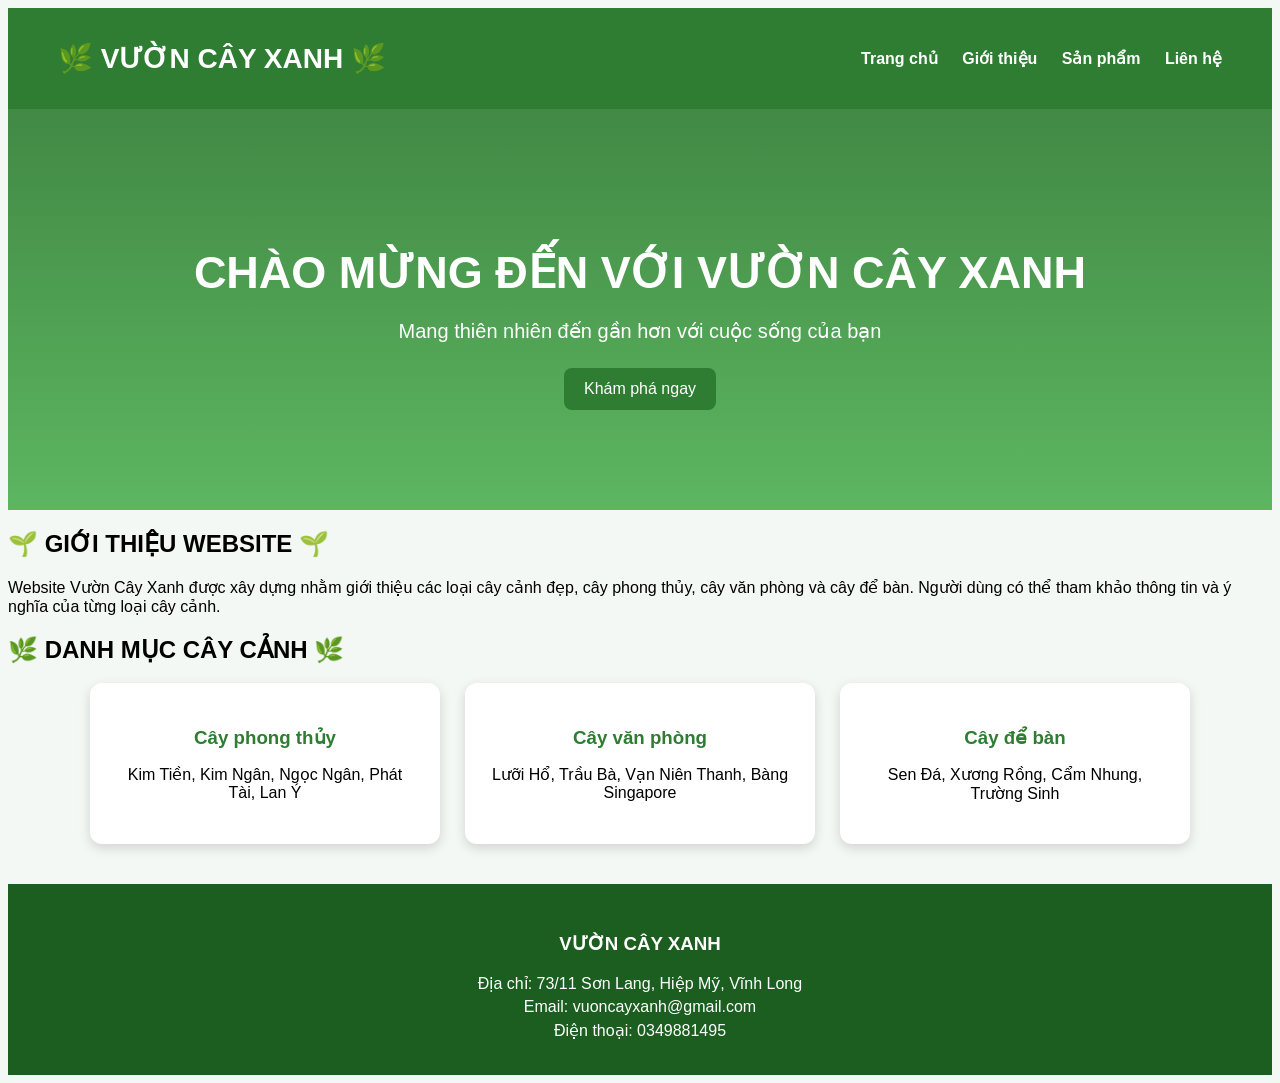
<file: index.html>
<!DOCTYPE html>
<html lang="vi">
<head>
    <meta charset="UTF-8">
    <meta name="viewport" content="width=device-width, initial-scale=1.0">
    <title>Website Giới Thiệu Cây Cảnh</title>
    <link rel="stylesheet" href="css/style.css">
</head>
<body>

<header>
    <h1>🌿 VƯỜN CÂY XANH 🌿</h1>

    <nav>
        <a href="index.html">Trang chủ</a>
        <a href="html/gioi-thieu.html">Giới thiệu</a>
        <a href="html/san-pham.html">Sản phẩm</a>
        <a href="html/lien-he.html">Liên hệ</a>
    </nav>
</header>

<section class="banner">

    <h2>CHÀO MỪNG ĐẾN VỚI VƯỜN CÂY XANH</h2>

    <p>
        Mang thiên nhiên đến gần hơn với cuộc sống của bạn
    </p>

    <a href="html/san-pham.html" class="nut-xem">
        Khám phá ngay
    </a>

</section>

<section class="container">

    <h2 class="title">🌱 GIỚI THIỆU WEBSITE 🌱</h2>

    <p class="gioi-thieu">
        Website Vườn Cây Xanh được xây dựng nhằm giới thiệu
        các loại cây cảnh đẹp, cây phong thủy, cây văn phòng
        và cây để bàn. Người dùng có thể tham khảo thông tin
        và ý nghĩa của từng loại cây cảnh.
    </p>

</section>

<section class="container">

    <h2 class="title">🌿 DANH MỤC CÂY CẢNH 🌿</h2>

    <div class="danh-muc">

        <div class="muc">
            <h3> Cây phong thủy</h3>
            <p>Kim Tiền, Kim Ngân, Ngọc Ngân, Phát Tài, Lan Ý</p>
        </div>

        <div class="muc">
            <h3> Cây văn phòng</h3>
            <p>Lưỡi Hổ, Trầu Bà, Vạn Niên Thanh, Bàng Singapore</p>
        </div>

        <div class="muc">
            <h3> Cây để bàn</h3>
            <p>Sen Đá, Xương Rồng, Cẩm Nhung, Trường Sinh</p>
        </div>

    </div>

</section>

<footer>

    <h3>VƯỜN CÂY XANH</h3>

    <p>Địa chỉ: 73/11 Sơn Lang, Hiệp Mỹ, Vĩnh Long</p>

    <p>Email: vuoncayxanh@gmail.com</p>

    <p>Điện thoại: 0349881495 </p>

</footer>

</body>
</html>
</file>
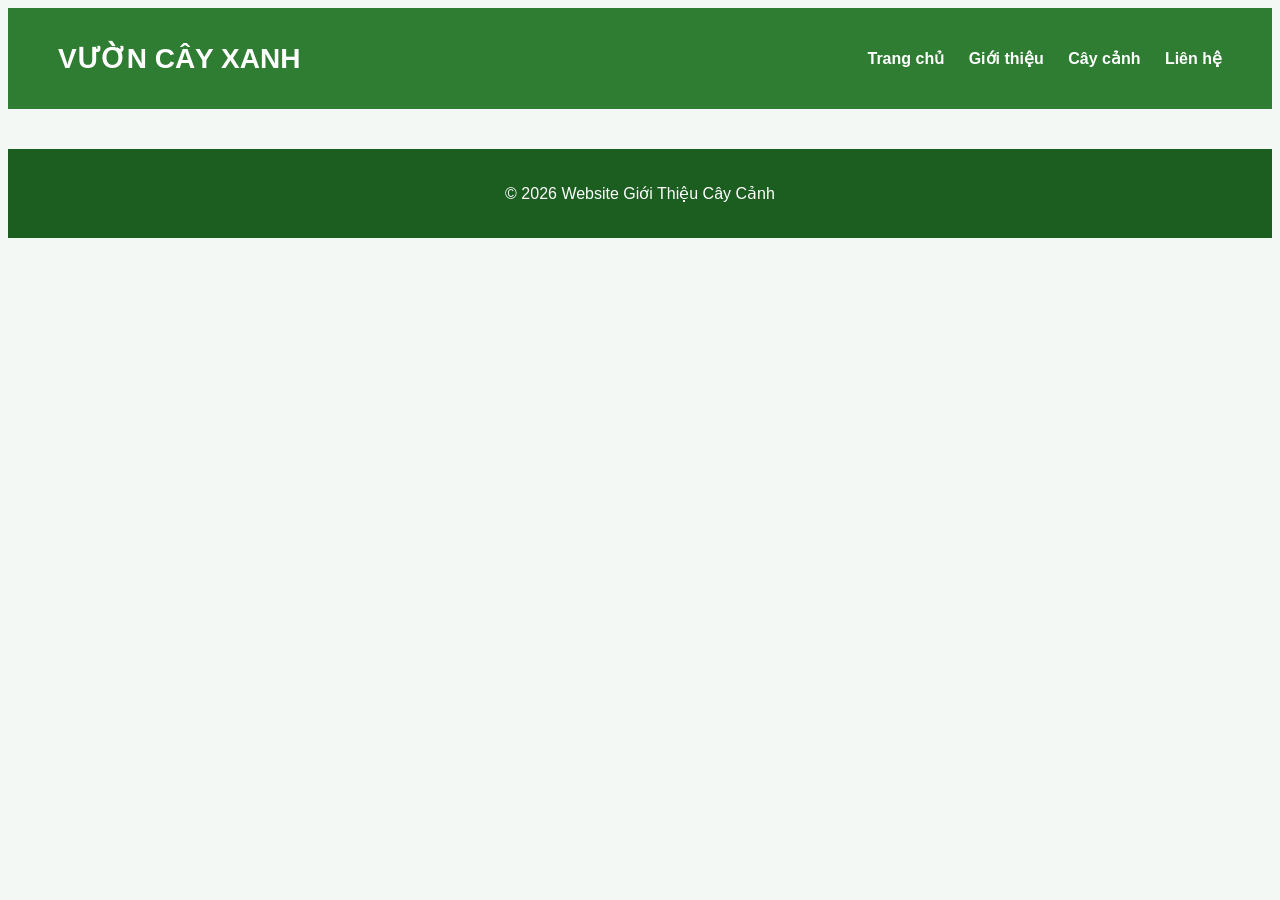
<file: html/chi-tiet.html>
<!DOCTYPE html>
<html lang="vi">
<head>
    <meta charset="UTF-8">
    <meta name="viewport" content="width=device-width, initial-scale=1.0">
    <title>Chi tiết cây cảnh</title>
    <link rel="stylesheet" href="../css/style.css">
</head>
<body>

<header>
    <h1>VƯỜN CÂY XANH</h1>

    <nav>
        <a href="../index.html">Trang chủ</a>
        <a href="gioi-thieu.html">Giới thiệu</a>
        <a href="san-pham.html">Cây cảnh</a>
        <a href="lien-he.html">Liên hệ</a>
    </nav>
</header>

<section class="container">

    <div id="chi-tiet" class="detail"></div>

</section>

<footer>
    <p>© 2026 Website Giới Thiệu Cây Cảnh</p>
</footer>

<script src="../js/script.js"></script>

<script>

const thamSo = new URLSearchParams(window.location.search);

const ma = thamSo.get("id");

const cay = sanPham[ma];

const chiTiet = document.getElementById("chi-tiet");

if(cay){

    chiTiet.innerHTML = `
        <img src="${cay.hinh}">

        <h2>${cay.ten}</h2>

        <h3>${cay.gia}</h3>

        <p>${cay.moTa}</p>
    `;
}

</script>

</body>
</html>
</file>
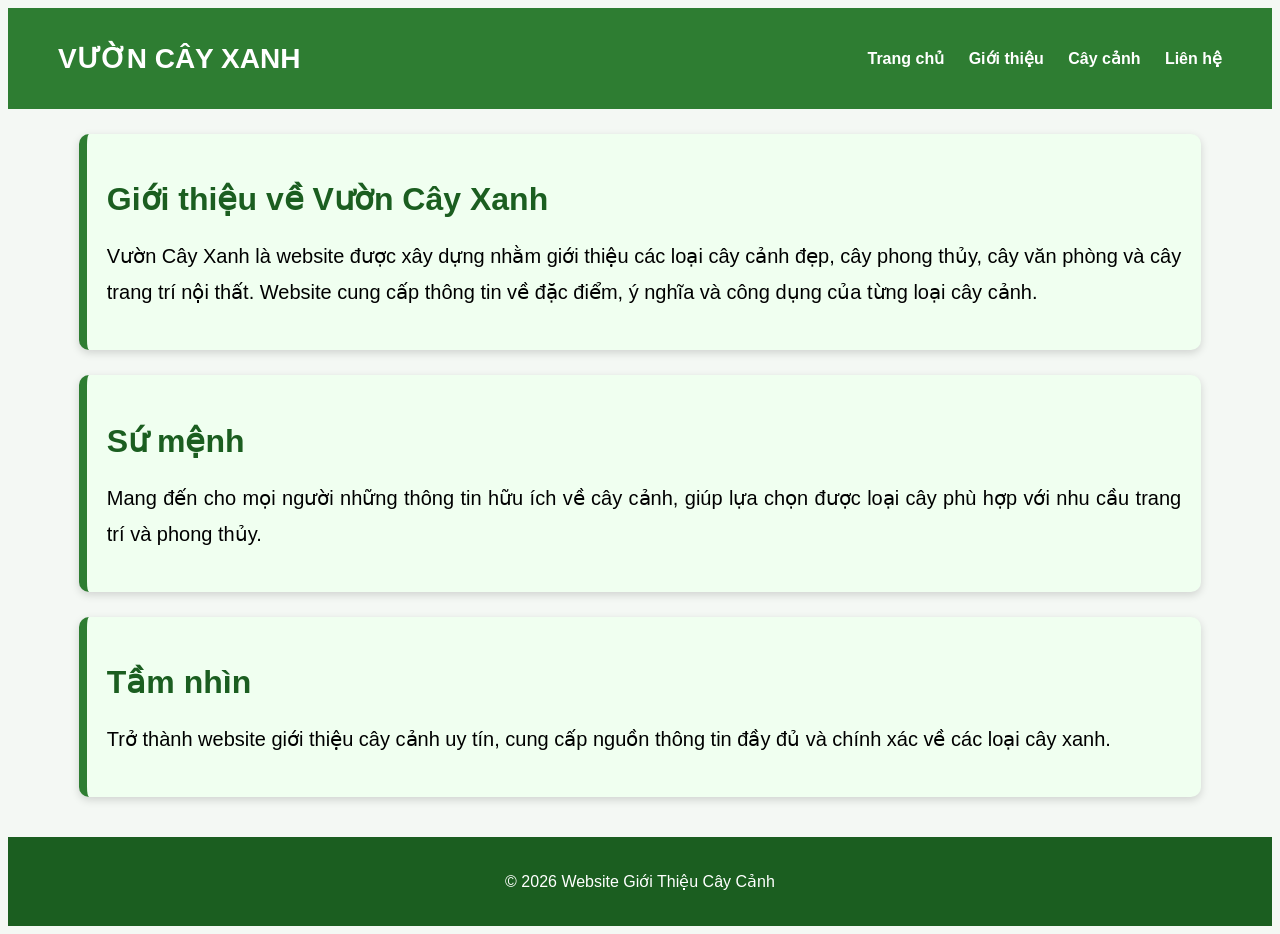
<file: html/gioi-thieu.html>
<!DOCTYPE html>
<html lang="vi">
<head>
    <meta charset="UTF-8">
    <meta name="viewport" content="width=device-width, initial-scale=1.0">
    <title>Giới thiệu</title>
    <link rel="stylesheet" href="../css/style.css">
</head>
<body>

<header>
    <h1>VƯỜN CÂY XANH</h1>

    <nav>
        <a href="../index.html">Trang chủ</a>
        <a href="gioi-thieu.html">Giới thiệu</a>
        <a href="san-pham.html">Cây cảnh</a>
        <a href="lien-he.html">Liên hệ</a>
    </nav>
</header>

<section class="container">

    <div class="khung-gioi-thieu">
    <h2>Giới thiệu về Vườn Cây Xanh</h2>
    <p>
        Vườn Cây Xanh là website được xây dựng nhằm giới thiệu các loại cây cảnh đẹp,
        cây phong thủy, cây văn phòng và cây trang trí nội thất.
        Website cung cấp thông tin về đặc điểm, ý nghĩa và công dụng của từng loại cây cảnh.
    </p>
</div>

<div class="khung-gioi-thieu">
    <h2>Sứ mệnh</h2>
    <p>
        Mang đến cho mọi người những thông tin hữu ích về cây cảnh,
        giúp lựa chọn được loại cây phù hợp với nhu cầu trang trí và phong thủy.
    </p>
</div>

<div class="khung-gioi-thieu">
    <h2>Tầm nhìn</h2>
    <p>
        Trở thành website giới thiệu cây cảnh uy tín,
        cung cấp nguồn thông tin đầy đủ và chính xác về các loại cây xanh.
    </p>
</div>
</section>

<footer>
    <p>© 2026 Website Giới Thiệu Cây Cảnh</p>
</footer>

</body>
</html>
</file>
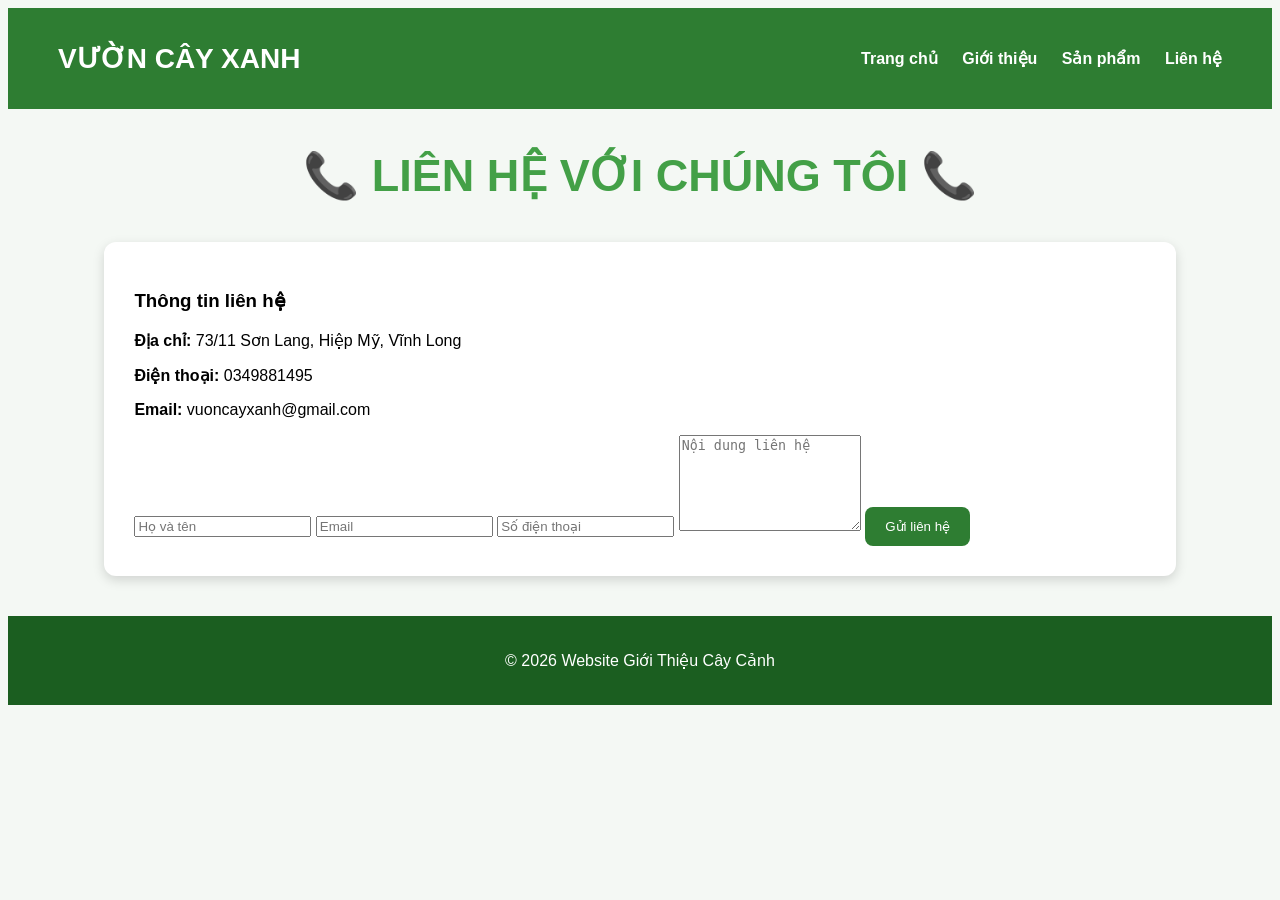
<file: html/lien-he.html>
<!DOCTYPE html>
<html lang="vi">
<head>
    <meta charset="UTF-8">
    <meta name="viewport" content="width=device-width, initial-scale=1.0">
    <title>Liên hệ</title>
    <link rel="stylesheet" href="../css/style.css">
</head>
<body>

<header>
    <h1>VƯỜN CÂY XANH</h1>

    <nav>
        <a href="../index.html">Trang chủ</a>
        <a href="gioi-thieu.html">Giới thiệu</a>
        <a href="san-pham.html">Sản phẩm</a>
        <a href="lien-he.html">Liên hệ</a>
    </nav>
</header>

<h2 class="tieu-de">📞 LIÊN HỆ VỚI CHÚNG TÔI 📞</h2>

<div class="khung-lien-he">

    <div class="thong-tin">

        <h3>Thông tin liên hệ</h3>

        <p><strong>Địa chỉ:</strong> 73/11 Sơn Lang, Hiệp Mỹ, Vĩnh Long</p>

        <p><strong>Điện thoại:</strong> 0349881495 </p>

        <p><strong>Email:</strong> vuoncayxanh@gmail.com</p>

    </div>

    <form>

        <input type="text" placeholder="Họ và tên" required>

        <input type="email" placeholder="Email" required>

        <input type="text" placeholder="Số điện thoại">

        <textarea rows="6" placeholder="Nội dung liên hệ"></textarea>

        <button type="submit">Gửi liên hệ</button>

    </form>

</div>

<footer>
    <p>© 2026 Website Giới Thiệu Cây Cảnh</p>
</footer>

</body>
</html>
</file>
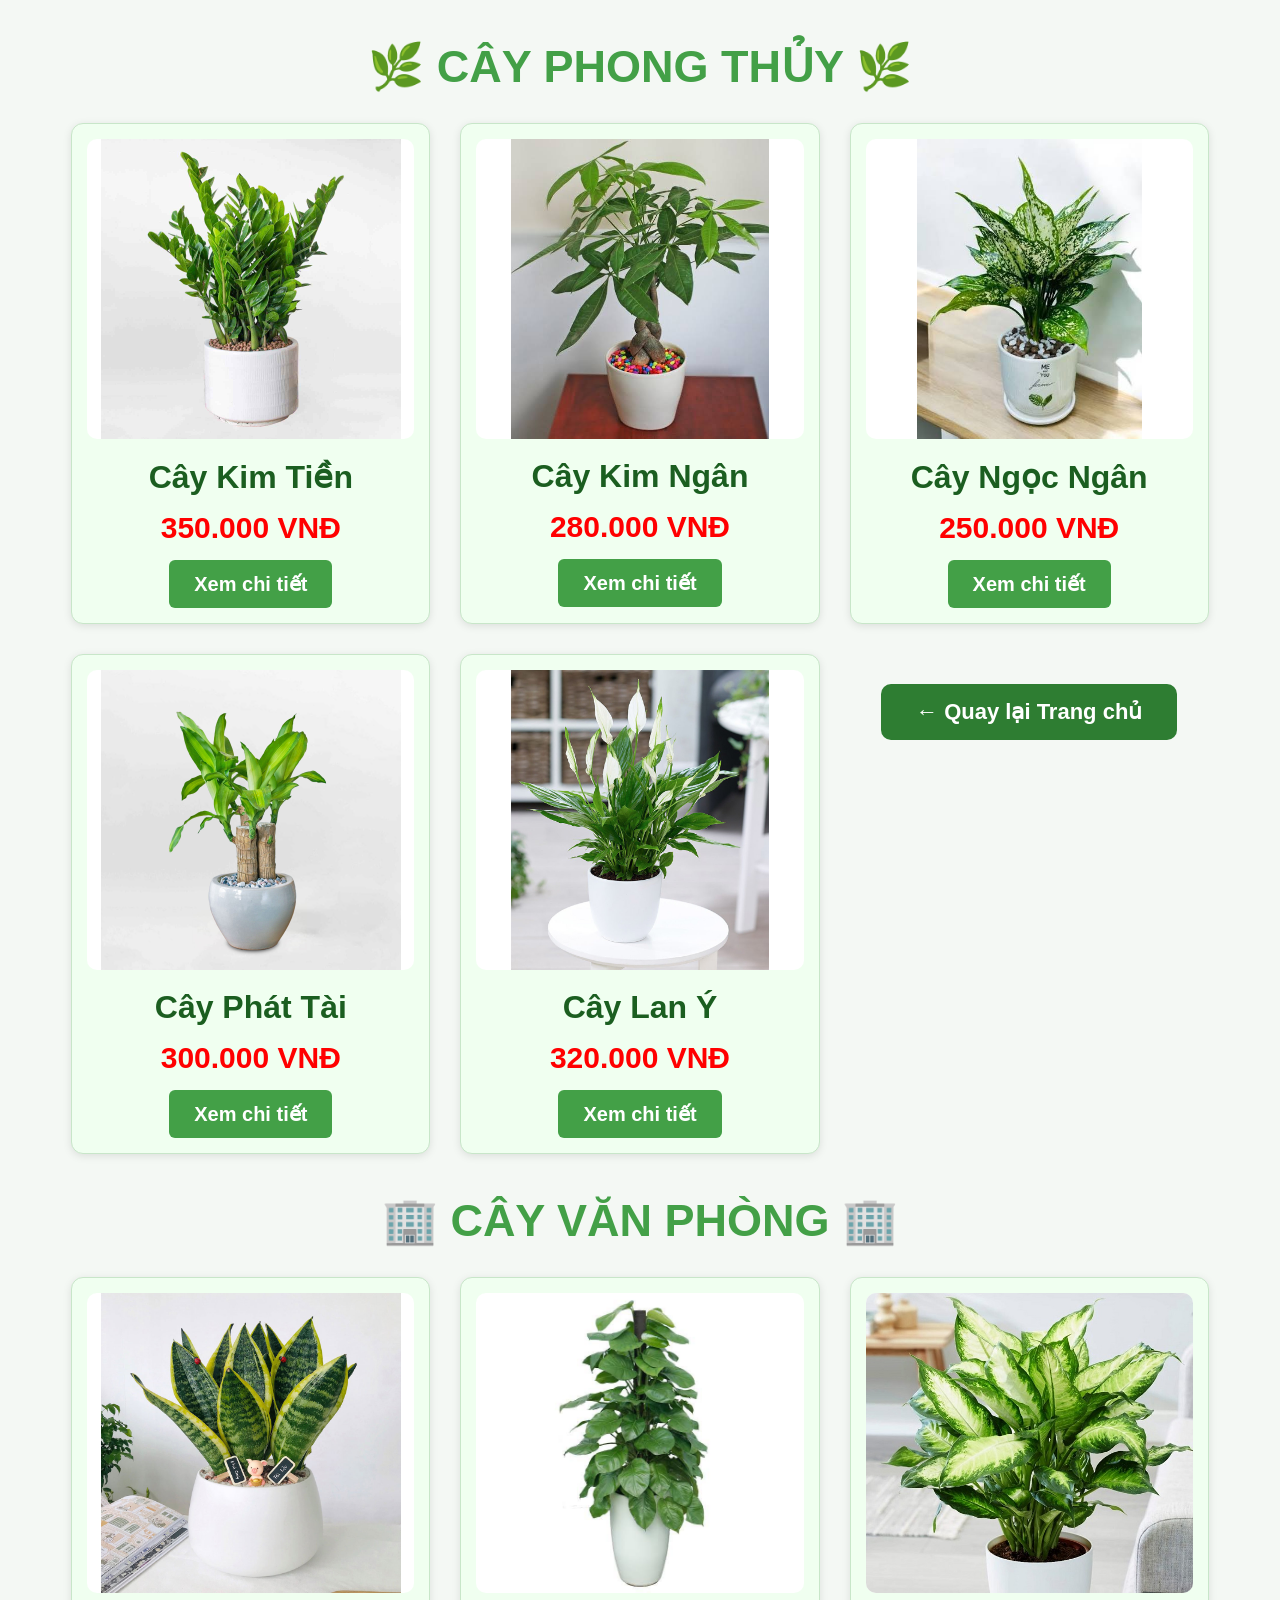
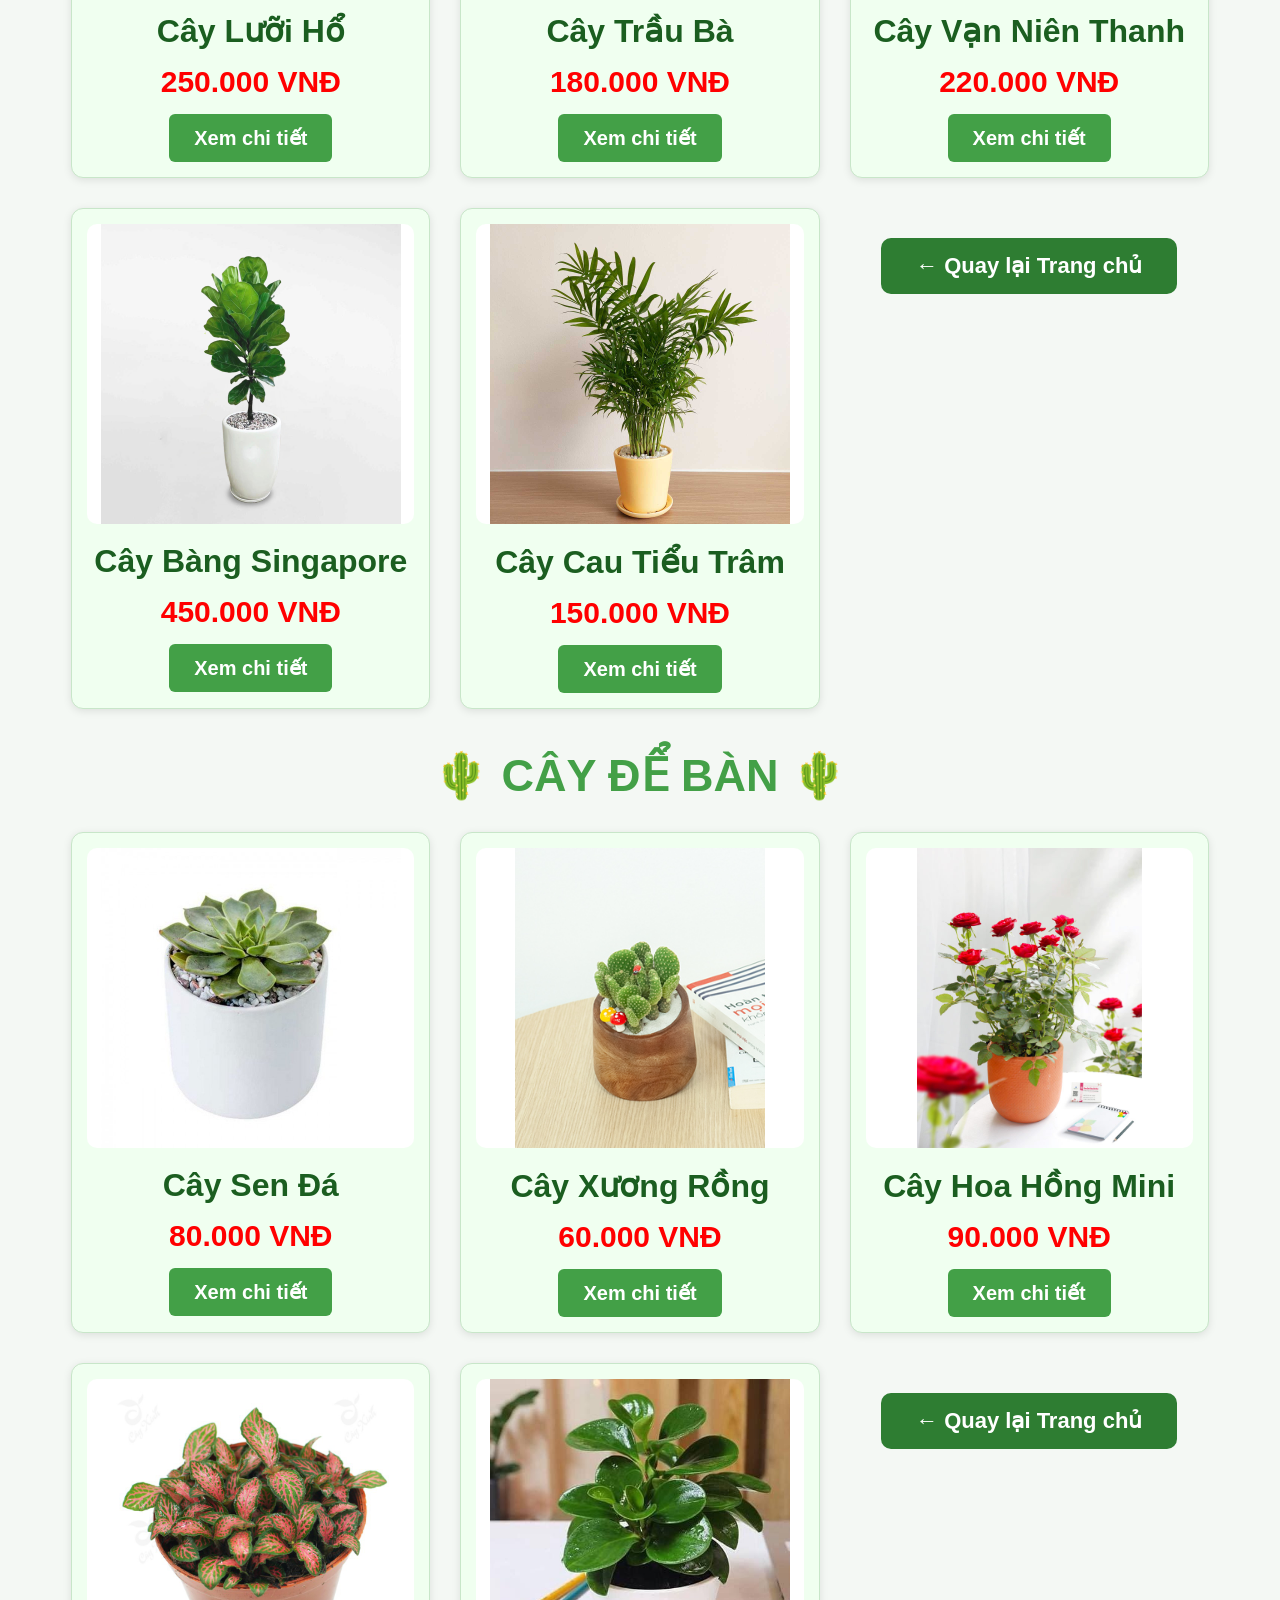
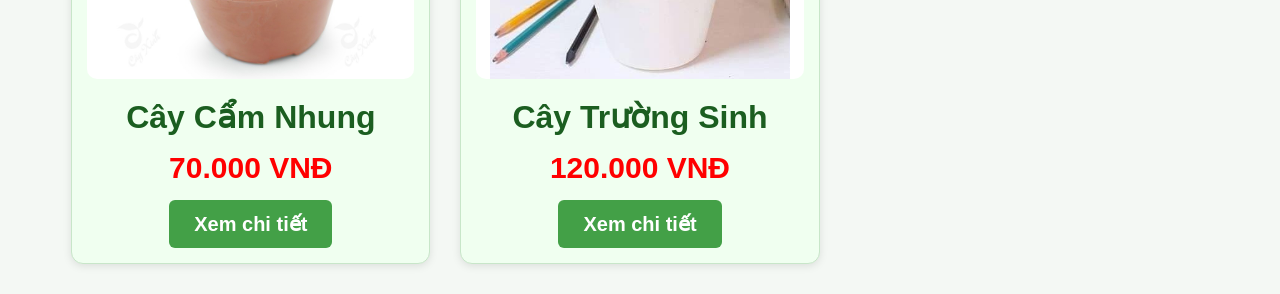
<file: html/san-pham.html>
<!DOCTYPE html>
<html lang="vi">
<head>
    <meta charset="UTF-8">
    <title>Cây cảnh</title>
    <link rel="stylesheet" href="../css/style.css">
</head>
<body>

<h2 class="tieu-de">🌿 CÂY PHONG THỦY 🌿</h2>

<div class="danh-sach-san-pham">

    <div class="khung-san-pham">
        <img src="../assets/images/kimtien.jpg" alt="">
        <h3>Cây Kim Tiền</h3>
        <p class="gia">350.000 VNĐ</p>
        <a href="chi-tiet.html?id=1">Xem chi tiết</a>
    </div>

    <div class="khung-san-pham">
        <img src="../assets/images/kimngan.jpg" alt="">
        <h3>Cây Kim Ngân</h3>
        <p class="gia">280.000 VNĐ</p>
        <a href="chi-tiet.html?id=2">Xem chi tiết</a>
    </div>

    <div class="khung-san-pham">
        <img src="../assets/images/ngocngan.jpg" alt="">
        <h3>Cây Ngọc Ngân</h3>
        <p class="gia">250.000 VNĐ</p>
        <a href="chi-tiet.html?id=3">Xem chi tiết</a>
    </div>

    <div class="khung-san-pham">
        <img src="../assets/images/phattai.jpg" alt="">
        <h3>Cây Phát Tài</h3>
        <p class="gia">300.000 VNĐ</p>
        <a href="chi-tiet.html?id=4">Xem chi tiết</a>
    </div>

    <div class="khung-san-pham">
        <img src="../assets/images/lany.jpg" alt="">
        <h3>Cây Lan Ý</h3>
        <p class="gia">320.000 VNĐ</p>
        <a href="chi-tiet.html?id=5">Xem chi tiết</a>
    </div>

    <div class="nut-trang">
    <a href="../index.html">← Quay lại Trang chủ</a>
</div>

</div>


<h2 class="tieu-de">🏢 CÂY VĂN PHÒNG 🏢</h2>

<div class="danh-sach-san-pham">

    <div class="khung-san-pham">
        <img src="../assets/images/luoiho.jpg" alt="">
        <h3>Cây Lưỡi Hổ</h3>
        <p class="gia">250.000 VNĐ</p>
        <a href="chi-tiet.html?id=6">Xem chi tiết</a>
    </div>

    <div class="khung-san-pham">
        <img src="../assets/images/trauba.jpg" alt="">
        <h3>Cây Trầu Bà</h3>
        <p class="gia">180.000 VNĐ</p>
        <a href="chi-tiet.html?id=7">Xem chi tiết</a>
    </div>

    <div class="khung-san-pham">
        <img src="../assets/images/vannienthanh.jpg" alt="">
        <h3>Cây Vạn Niên Thanh</h3>
        <p class="gia">220.000 VNĐ</p>
        <a href="chi-tiet.html?id=8">Xem chi tiết</a>
    </div>

    <div class="khung-san-pham">
        <img src="../assets/images/bangsingapore.jpg" alt="">
        <h3>Cây Bàng Singapore</h3>
        <p class="gia">450.000 VNĐ</p>
        <a href="chi-tiet.html?id=9">Xem chi tiết</a>
    </div>

    <div class="khung-san-pham">
        <img src="../assets/images/cautieutram.jpg" alt="">
        <h3>Cây Cau Tiểu Trâm</h3>
        <p class="gia">150.000 VNĐ</p>
        <a href="chi-tiet.html?id=10">Xem chi tiết</a>
    </div>

    <div class="nut-trang">
    <a href="../index.html">← Quay lại Trang chủ</a>
</div>

</div>


<h2 class="tieu-de">🌵 CÂY ĐỂ BÀN 🌵</h2>

<div class="danh-sach-san-pham">

    <div class="khung-san-pham">
        <img src="../assets/images/senda.jpg" alt="">
        <h3>Cây Sen Đá</h3>
        <p class="gia">80.000 VNĐ</p>
        <a href="chi-tiet.html?id=11">Xem chi tiết</a>
    </div>

    <div class="khung-san-pham">
        <img src="../assets/images/xuongrong.jpg" alt="">
        <h3>Cây Xương Rồng</h3>
        <p class="gia">60.000 VNĐ</p>
        <a href="chi-tiet.html?id=12">Xem chi tiết</a>
    </div>

    <div class="khung-san-pham">
        <img src="../assets/images/minihoahong.jpg" alt="">
        <h3>Cây Hoa Hồng Mini</h3>
        <p class="gia">90.000 VNĐ</p>
        <a href="chi-tiet.html?id=13">Xem chi tiết</a>
    </div>

    <div class="khung-san-pham">
        <img src="../assets/images/camnhung.jpg" alt="">
        <h3>Cây Cẩm Nhung</h3>
        <p class="gia">70.000 VNĐ</p>
        <a href="chi-tiet.html?id=14">Xem chi tiết</a>
    </div>

    <div class="khung-san-pham">
        <img src="../assets/images/truongsinh.jpg" alt="">
        <h3>Cây Trường Sinh</h3>
        <p class="gia">120.000 VNĐ</p>
        <a href="chi-tiet.html?id=15">Xem chi tiết</a>
    </div>

    <div class="nut-trang">
    <a href="../index.html">← Quay lại Trang chủ</a>
</div>

</body>
</html>
</file>
<file: css/style.css>
header{
    background:#2e7d32;
    color:white;
    display:flex;
    justify-content:space-between;
    align-items:center;
    padding:15px 50px;
    position:sticky;
    top:0;
    z-index:1000;
}

header h1{
    font-size:28px;
}

nav a{
    color:white;
    text-decoration:none;
    margin-left:20px;
    font-weight:bold;
    transition:0.3s;
}

nav a:hover{
    color:#ffd54f;
}

.banner{
    background:linear-gradient(
        rgba(46,125,50,0.9),
        rgba(76,175,80,0.9)
    );
    
    color:white;
    text-align:center;
    padding:100px 20px;
}

.banner h2{
    font-size:45px;
    margin-bottom:20px;
}

.banner p{
    font-size:20px;
    margin-bottom:25px;
}

.nut-xem,
.khung-san-pham a,
.nut-quay-lai,
button{

    background:#2e7d32;
    color:white;
    text-decoration:none;
    padding:12px 20px;
    border-radius:8px;
    display:inline-block;
    border:none;
    transition:0.3s;
}

.nut-xem:hover,
.khung-san-pham a:hover,
.nut-quay-lai:hover,
button:hover{

    background:#1b5e20;
    transform:translateY(-2px);
}

.danh-muc{
    display:flex;
    justify-content:center;
    flex-wrap:wrap;
    gap:25px;
}

.muc{
    width:300px;
    background:white;
    border-radius:12px;
    padding:25px;
    text-align:center;
    box-shadow:0 4px 12px rgba(0,0,0,0.15);
    transition:0.3s;
}

.muc:hover{
    transform:translateY(-5px);
}

.muc h3{
    color:#2e7d32;
    margin-bottom:10px;
}

.gia{
    color:red;
    font-weight:bold;
    margin:10px 0;
}

.chi-tiet-cay{
    width:70%;
    max-width:650px;
    margin:30px auto;
    background:#f0fff0;
    padding:20px;
    border-radius:12px;
    box-shadow:0 4px 10px rgba(0,0,0,0.15);
    text-align:center;
}

.chi-tiet-cay img{
    width:100%;
    height:300px;
    object-fit:contain;
    background:white;
    border-radius:10px;
}

.chi-tiet-cay h2{
    font-size:30px;
    color:#1b5e20;
    margin:15px 0;
}

.chi-tiet-cay .gia{
    font-size:24px;
    color:red;
    font-weight:bold;
}

.nut-quay-lai{
    display:inline-block;
    margin-top:15px;
    padding:10px 20px;
    background:#43a047;
    color:white;
    text-decoration:none;
    border-radius:5px;
}

.khung-noi-dung{
    width:85%;
    margin:30px auto;
    background:white;
    padding:30px;
    border-radius:12px;
    box-shadow:0 4px 12px rgba(0,0,0,0.15);
    line-height:30px;
}

.khung-lien-he{
    width:80%;
    margin:40px auto;
    background:white;
    padding:30px;
    border-radius:12px;
    box-shadow:0 4px 12px rgba(0,0,0,0.15);
}

footer{
    background:#1b5e20;
    color:white;
    text-align:center;
    padding:30px;
    margin-top:40px;
}

footer p{
    margin:5px 0;
}

body{
    background:#f4f8f4;
    font-family:Arial, sans-serif;
}

.danh-sach-san-pham{
    width:90%;
    margin:30px auto;
    display:grid;
    grid-template-columns:repeat(3, 1fr);
    gap:30px;
}

.khung-san-pham{
    background:#f0fff0;
    border:1px solid #c8e6c9;
    border-radius:12px;
    overflow:hidden;
    text-align:center;
    padding:15px;
    box-shadow:0 2px 8px rgba(0,0,0,0.1);
}

.khung-san-pham img{
    width:100%;
    height:300px;
    object-fit:contain;
    background:white;
    border-radius:10px;
}

.khung-san-pham h3{
    font-size:32px;
    color:#1b5e20;
    margin:15px 0;
    font-weight:bold;
}

.gia{
    font-size:30px;
    font-weight:bold;
    color:red;
    margin:15px 0;
}

.khung-san-pham a{
    display:inline-block;
    background:#43a047;
    color:white;
    text-decoration:none;
    padding:12px 25px;
    border-radius:6px;
    font-size:20px;
    font-weight:bold;
}

.khung-san-pham a:hover{
    background:#2e7d32;
}

.tieu-de{
    text-align:center;
    font-size:45px;
    color:#43a047;
    margin:40px 0 20px;
    font-weight:bold;
}

.khung-gioi-thieu{
    width: 85%;
    margin: 25px auto;
    background: #f0fff0;
    border-left: 8px solid #2e7d32;
    border-radius: 10px;
    padding: 20px;
    box-shadow: 0 3px 8px rgba(0,0,0,0.15);
}

.khung-gioi-thieu h2{
    color: #1b5e20;
    margin-bottom: 15px;
    font-size: 32px;
}

.khung-gioi-thieu p{
    font-size: 20px;
    line-height: 1.8;
    text-align: justify;
}

.nut-trang{
    text-align:center;
    margin:30px 0;
}

.nut-trang a{
    display:inline-block;
    background:#2e7d32;
    color:white;
    text-decoration:none;
    padding:15px 35px;
    font-size:22px;
    font-weight:bold;
    border-radius:10px;
}

.nut-trang a:hover{
    background:#1b5e20;
}

.khung-quay-lai{
    margin-top:40px;
    text-align:center;
}

.khung-quay-lai a{
    display:inline-block;
    background:#2e7d32;
    color:white;
    text-decoration:none;
    font-size:22px;
    font-weight:bold;
    padding:12px 30px;
    border-radius:10px;
    border:2px solid #1b5e20;
}

.khung-quay-lai a:hover{
    background:#1b5e20;
}
</file>
